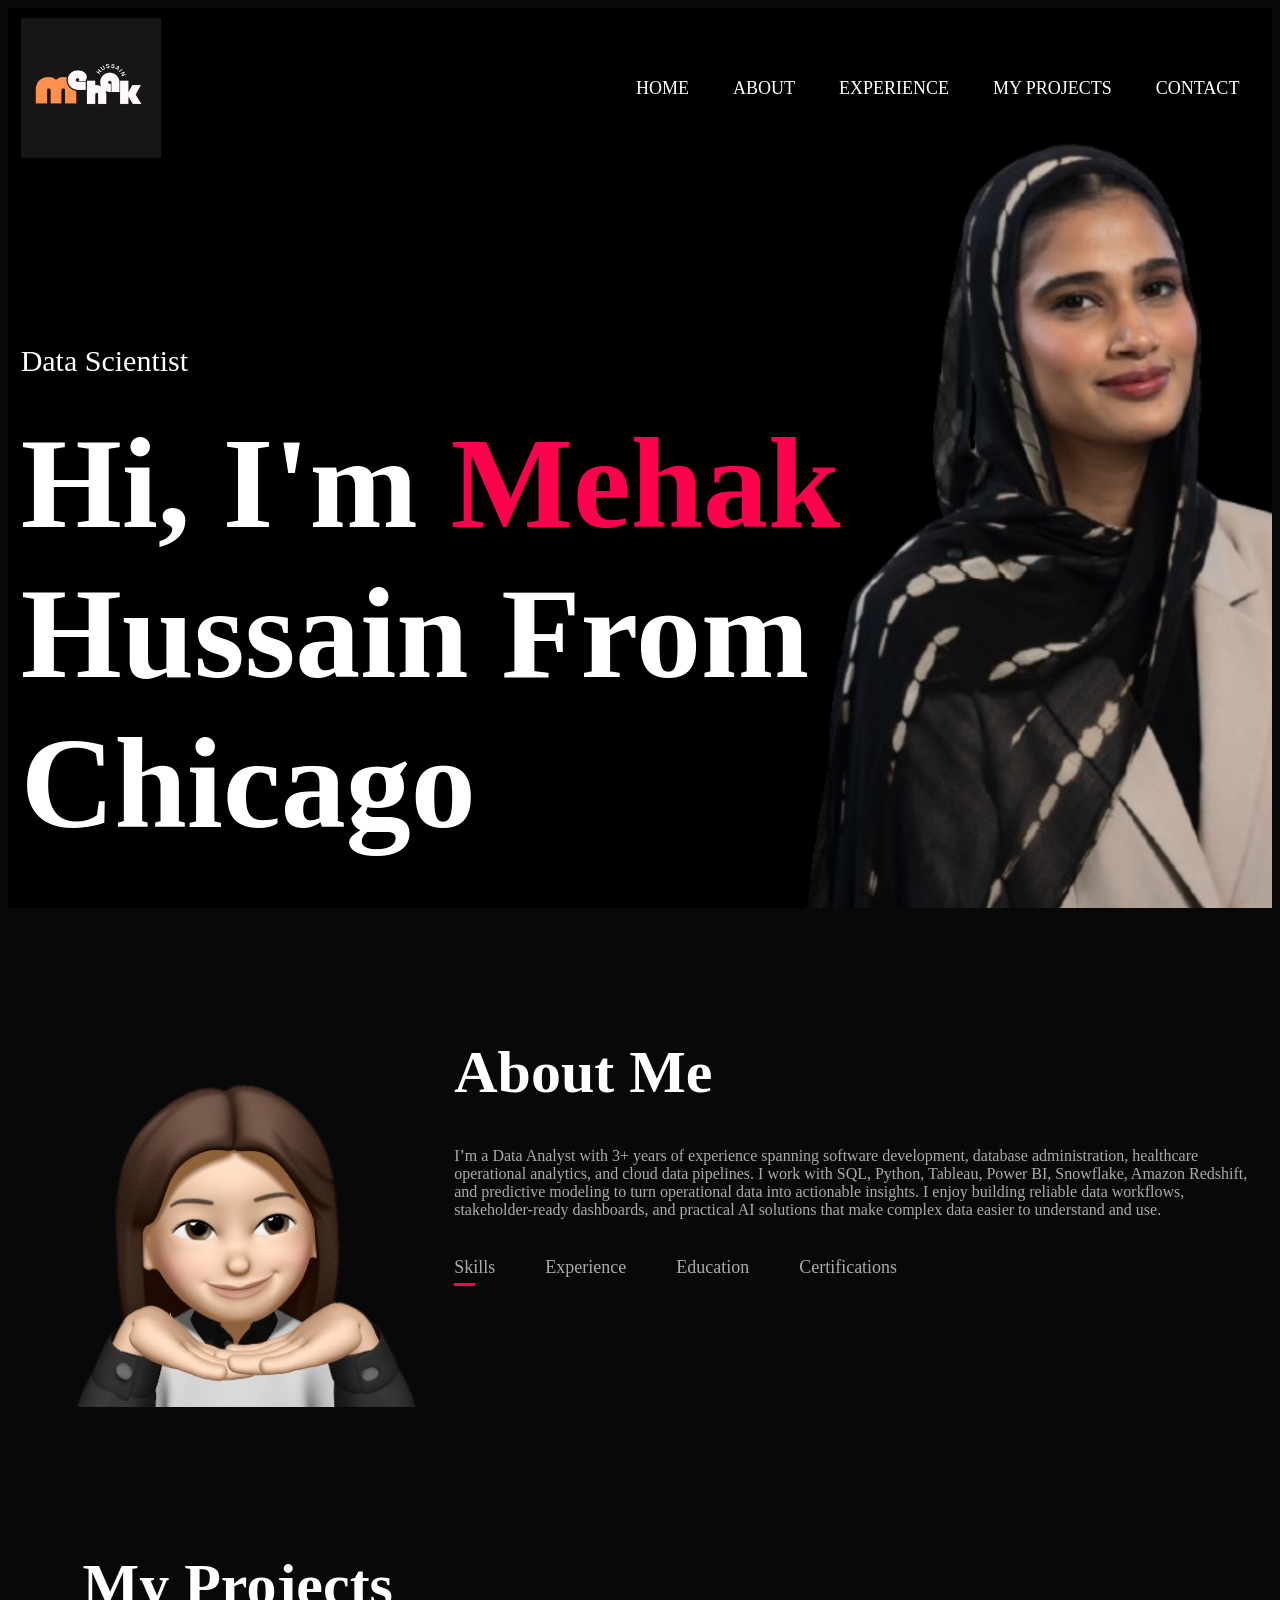
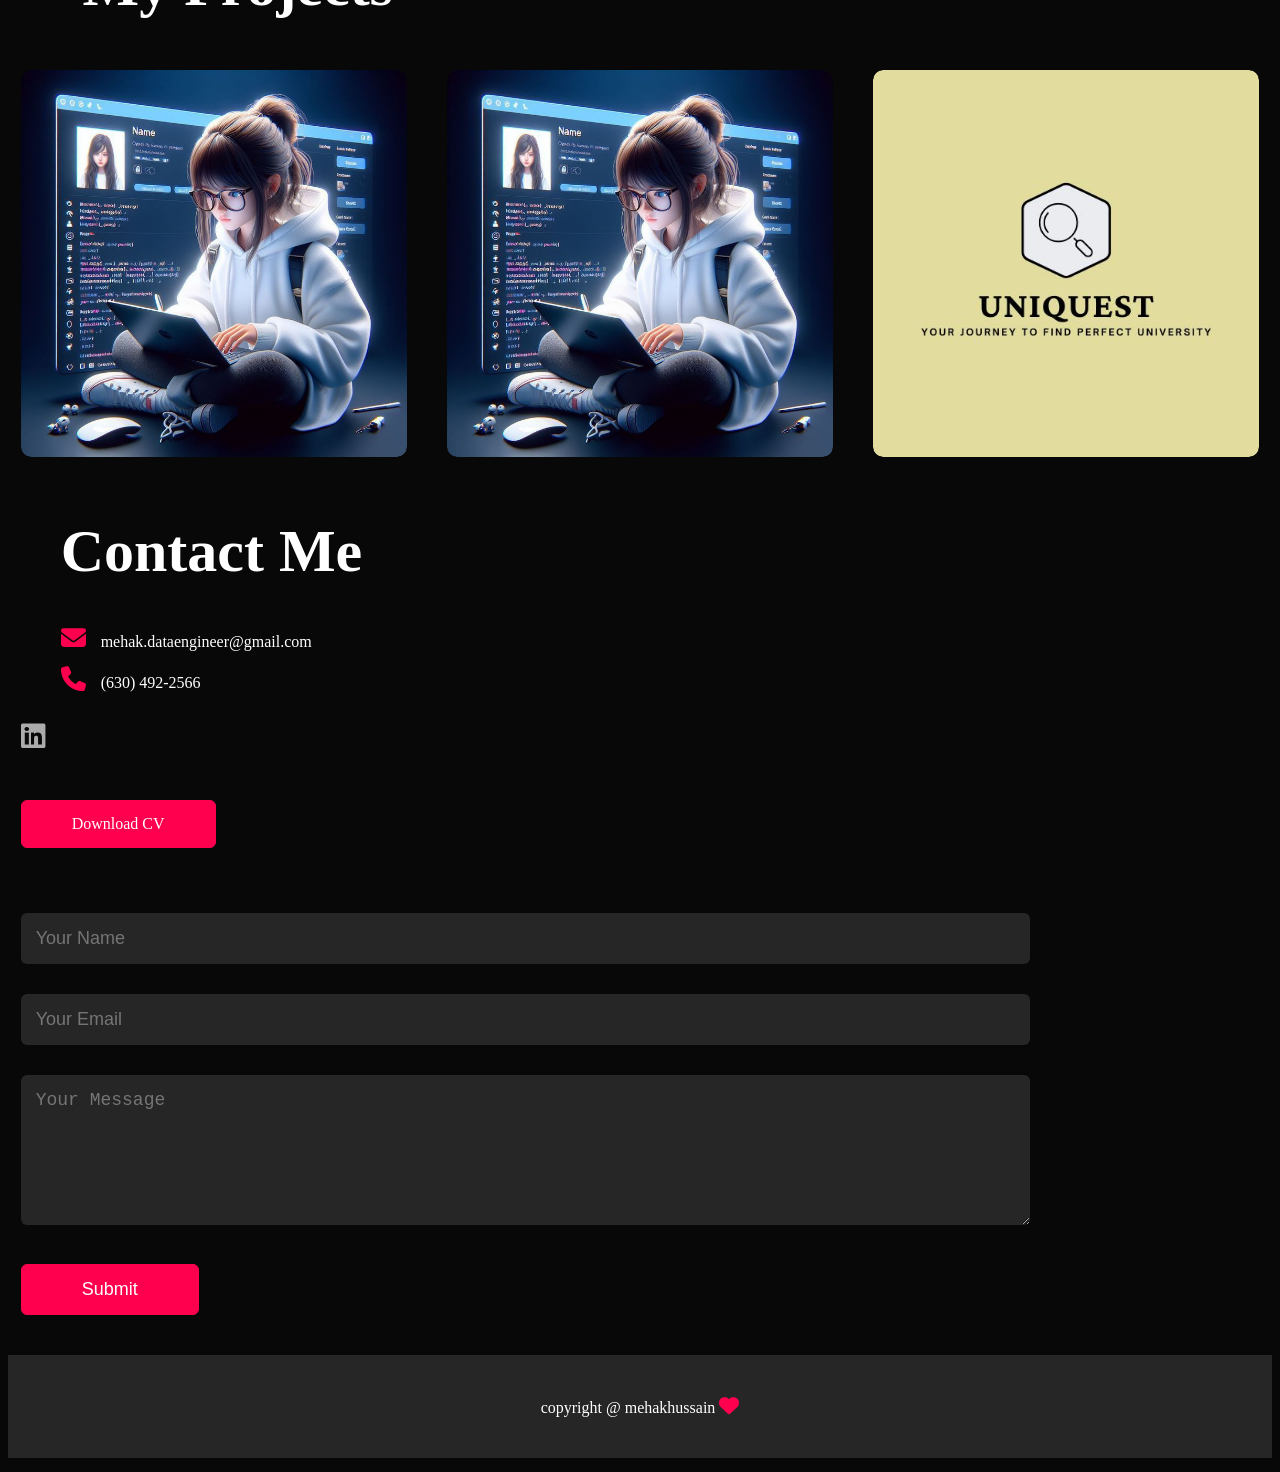
<file: index.html>
<!DOCTYPE html>
<html lang="en">
<head>
    <meta charset="UTF-8">
    <meta name="viewport" content="width=device-width, initial-scale=1.0">
    <title>Personal portfolio - Mehak Hussain</title>
    <link rel="stylesheet" href="https://cdnjs.cloudflare.com/ajax/libs/font-awesome/6.4.2/css/all.min.css">

    <link rel="stylesheet" href="portfolio.css">
</head>
<body>
    
 <div id="header">
    <div class=" container">
        <nav>
            <img src="images/m.png" class="logo">
            <ul id="sidemenu">
                <li> <a href="#header">HOME</a></li>
                <li> <a href="#about">ABOUT</a></li>
                <li> <a href="#about">EXPERIENCE</a></li>
                <li> <a href="#myproject">MY PROJECTS</a></li>
                <li> <a href="#contact">CONTACT</a></li>
                <i class="fa-solid fa-circle-xmark" onclick="closemenu()" ></i>
            </ul>
            <i class="fa-solid fa-bars" onclick="openmenu()"></i>
        </nav>
        <div class="header-text">
            <p>Data Scientist</p>
            <h1>Hi, I'm <span>Mehak</span><br>Hussain From Chicago</h1>
        </div>
    </div>
 </div>
 <!-- -----------about------------------ -->
<div id="about">
    <div class="container">
        <div class="row">
            <div class="about-col-1">
                <img src="images/ai.png" alt="Mehak Hussain">
            </div>
            <div class="about-col-2">
                <h1 class="subtitle">About Me</h1>
                <p>I’m a Data Analyst with 3+ years of experience spanning software development, database administration, healthcare operational analytics, and cloud data pipelines. I work with SQL, Python, Tableau, Power BI, Snowflake, Amazon Redshift, and predictive modeling to turn operational data into actionable insights. I enjoy building reliable data workflows, stakeholder-ready dashboards, and practical AI solutions that make complex data easier to understand and use.</p>
               <div class="tab-titles"> <p class="tab-links active-link" onclick="opentab(event, 'Skills')">Skills</p> <p class="tab-links" onclick="opentab(event, 'Experience')">Experience</p> <p class="tab-links" onclick="opentab(event, 'Education')">Education</p> <p class="tab-links" onclick="opentab(event, 'Certifications')">Certifications</p> </div>
                
                <div class="tab-contents" id="Skills">
                    <ul>
                        <li>
                            <span>Programming Languages</span><br>
                            Python, SQL, JavaScript, R, HTML5, CSS3
                        </li>

                        <li>
                            <span>Frameworks & APIs</span><br>
                            React.js, Node.js, FastAPI, REST APIs, Postman
                        </li>

                        <li>
                            <span>Data Visualization</span><br>
                            Tableau, Power BI, Chart.js, Interactive React Dashboards, JSON Data Handling
                        </li>

                        <li>
                            <span>Databases & Data Warehousing</span><br>
                            MySQL, Supabase, Snowflake, Amazon Redshift, SQL Server
                        </li>

                        <li>
                            <span>Data Engineering & Analytics</span><br>
                            ETL/ELT Workflows, Data Extraction & Transformation, Relational Database Design,
                            Data Modeling, Data Integration, Data Quality & Governance
                        </li>

                        <li>
                            <span>Machine Learning & AI</span><br>
                            XGBoost, SHAP, Logistic Regression, KNN, K-Means Clustering, SVD,
                            Predictive Modeling, Feature Engineering, NLP, Scikit-learn
                        </li>

                        <li>
                            <span>Cloud & Tools</span><br>
                            AWS, Git, GitHub, Jupyter Notebook, Google Colab, Excel, Microsoft 365
                        </li>
                    </ul>
                </div>

                <!-- Education -->
                <div class="tab-contents" id="Education">
                    <ul>
                        <li>
                            <span>Illinois Institute of Technology — Chicago, IL</span><br>
                            Master of Science, Information Technology and Management —
                            Data Science & Applied AI<br>
                            May 2026
                        </li>

                        <li>
                            <span>Rajiv Gandhi Proudyogiki Vishwavidyalaya (RGPV) — Bhopal, India</span><br>
                            Bachelor of Technology, Electronics and Communication Engineering<br>
                            June 2024
                        </li>
                    </ul>
                </div>

                <!-- Certifications -->
                <div class="tab-contents" id="Certifications">
                    <ul>
                        <li>
                            <span>AWS Cloud Technical Essentials</span><br>
                            Coursera — In Progress; expected completion September 2026
                        </li>
                    </ul>
                </div>

                <div class="tab-contents" id="Experience">
                    <ul>
                        <li>
                            <span>Dr. Huma Alam Clinic — Data Analyst (June 2026 - August 2026)</span><br>
                            Managed patient data entry, billing, and claims processing for 100+ patient records daily (400+ weekly) using AdvancedMD. Wrote SQL CTE queries to reconcile billing and claims data and supported Tableau/Redshift reporting, reducing report turnaround from about one week to same-day delivery while maintaining data quality across healthcare operational datasets.
                        </li>

                        <li>
                            <span>Skip Repairs LLC — Data Analyst / Software Developer (July 2025 - May 2026)</span><br>
                            Joined the platform at approximately 30% feature completion and contributed through full development to client trial launch, helping deliver a production-ready leasing platform. Led a 2-person development team in India, coordinating sprint priorities, code reviews, and delivery timelines across time zones. Built full-stack features using React, Node.js, SQL, and Supabase while supporting 75 vehicle accounts and 200–300+ users and resolving 500+ support and bug tickets. Built an automated driver's-license OCR lease-generation pipeline that reduced lease processing time from about 5 minutes to 1 minute and eliminated manual data-entry errors. Applied least-privilege access practices through Tailscale VPN and individual VM credentials.
                        </li>

                        <li>
                            <span>OLIB — Data Analyst / Software Developer (June 2022 - May 2024)</span><br>
                            Analyzed library, book, creator, and client engagement data across a 3000+ library network — using Excel and Google Sheets initially, later Python (pandas) — to identify content, outreach, and engagement patterns across creators, and campaigns, supporting data-driven publication and growth strategies.
                            Contacted 50+ creators daily, consistently exceeding outreach targets over two years and building collaborations with 100s of creators to promote books from 10–25 onboarded authors/clients; maintained outreach and engagement data in Excel and Google Sheets to track responses, conversions, creator performance, and campaign outcomes.
                            Built 3+ Power BI and Tableau dashboards, reviewed weekly by leadership, to visualize library, catalog, creator-engagement, and content-performance metrics — replacing manual reporting with self-serve visibility into outreach and publication performance.
                            Developed and maintained full-stack web and Flutter mobile application features for book, author, and publication data, using Dart, JSON, databases, and e-book/PDF content to integrate 20–50 newly published titles; manually validated content and performed end-to-end testing to ensure new books were correctly displayed and accessible to readers.
                            Maintained two OLIB websites, adding and updating 1,000+ library listings over two years — including new libraries, city-based linking, book catalogs, and facility details — supporting the network's expansion across India as the company grew from its Bhopal base.
                        </li>
                    </ul>
                </div>
               
            </div>
        </div>
    </div>
</div>
<!-- ---------------------projects---------------------------- -->
<div id="myproject">
    <div class="container">
        <h1 class="subtitle">My Projects</h1>
        <div class="work-list">
            <div class="work">
                <img src="images/Unlocking the Secrets of Color Theory in Web Design.jpeg" alt="PredicX predictive maintenance project">
                <div class="layer">
                    <h3>PredicX — AI-Driven Predictive Maintenance</h3>
                    <p>Led a team of three to build an end-to-end data platform processing 120,000+ maintenance records. Built an XGBoost failure-risk model, interactive React dashboard, SHAP explanations, and BERTopic classification of 63 defect categories.</p>
                    <a href="https://github.com/mehhakh13/ai-predictive-maintenance-capstone" target="_blank" rel="noopener noreferrer"><i class="fa-solid fa-arrow-up-right-from-square"></i></a>
                </div>
            </div>
            <div class="work">
                <img src="images/Unlocking the Secrets of Color Theory in Web Design.jpeg" alt="Book recommendation system">
                <div class="layer">
                    <h3>Book Recommendation System & Model Evaluation</h3>
                    <p>Developed a hybrid collaborative and content-based recommendation system on a 100K-record dataset. Benchmarked XGBoost, KNN, K-Means, Logistic Regression, and SVD, achieving 97.74% prediction accuracy.</p>
                    <a href="#" aria-label="Readiculous GitHub repository to be added"><i class="fa-solid fa-arrow-up-right-from-square"></i></a>
                </div>
            </div>
            <div class="work">
                <img src="images/Search Analysis Logo (1) 2.42.10 PM.jpg" alt="Uni Quest university finder app">
                <div class="layer">
                    <h3>Uni Quest — University Finder App</h3>
                    <p>Led a 4-person team, designed core UI flows, built the Flutter frontend, and wrote SQL CRUD operations supporting the app's relational data flows.</p>
                    <a href="https://github.com/whoseunassailable/uni_quest_project" target="_blank" rel="noopener noreferrer"><i class="fa-solid fa-arrow-up-right-from-square"></i></a>
                </div>
            </div>
        </div>
    </div>
</div>
<!-- ---------------------------contact------- -->
 <div id="contact">
    <div class="container">
        <div class="row">
            <div class="contact-left">
                <h1 class="subtitle">Contact Me</h1>
                <p><i class="fa-solid fa-envelope"></i>mehak.dataengineer@gmail.com</p>
                <p><i class="fa-solid fa-phone"></i>(630) 492-2566</p>
                <div class="social-icons">
                    <a href="https://www.linkedin.com/in/mehakhussain/" target="_blank" rel="noopener noreferrer"><i class="fa-brands fa-linkedin"></i></a>
                </div>
                <a href="./images/Mehak_Hussain_Resume_DataAnalyst.pdf" download class ="btn btn2">Download CV</a>
            </div>
            <div class="contact-right">
                <form name="submit-to-google-sheet">
                    <input type="text" name="Name" placeholder="Your Name" required>
                    <input type="email" name="email" placeholder="Your Email" required >
                    <textarea name="Message" rows="6" placeholder="Your Message"></textarea>
                    <button type="submit" class="btn btn2">Submit </button>
                </form>
                <span id="message"></span>
            </div>
        </div>
    </div>
    <div id="copyright">
        <p>copyright @ mehakhussain <i class="fa-solid fa-heart"></i></p>
    </div> 
 </div>
   
<script>

    var tablinks = document.getElementsByClassName("tab-links");
    var tabcontents = document.getElementsByClassName("tab-contents");

    function opentab(event, tabname){
        for (const tablink of tablinks) {
            tablink.classList.remove("active-link");
        }
        for (const tabcontent of tabcontents) {
            tabcontent.classList.remove("active-tab");
        }
        event.currentTarget.classList.add("active-link");
        document.getElementById(tabname).classList.add("active-tab");
    }
 

</script>
<!-- -------for sidemenu--------- -->
<script>
    var sidemenu = document.getElementById("sidemenu");

    function openmenu(){
        sidemenu.style.right = "0px";
    }
    function closemenu(){
        sidemenu.style.right = "-200px";
    }

</script>
<!-- ------GOOGLEFORM--------- -->

<script>
    const scriptURL = 'https://script.google.com/macros/s/AKfycbxhJGiQxl4BJ8uGgBikkiPhJNmfhieBjp9x5no9t7YE8JuDgfpzvxS1beGXvv3TlId3TQ/exec'
    const form = document.forms['submit-to-google-sheet']
    const message=document.getElementById("message")
    form.addEventListener('submit', e => {
      e.preventDefault()
      fetch(scriptURL, { method: 'POST', body: new FormData(form)})
        .then(response => {
            message.innerHTML= "Message sent successfully"
            setTimeout(function(){
                message.innerHTML = ""
            },5000)
            form.reset()

        })
        .catch(error => {
            message.innerHTML = 'Something went wrong. Please try again.';
            console.error('Error!', error.message);
        })
    })
</script>

</body>
</html>
</file>
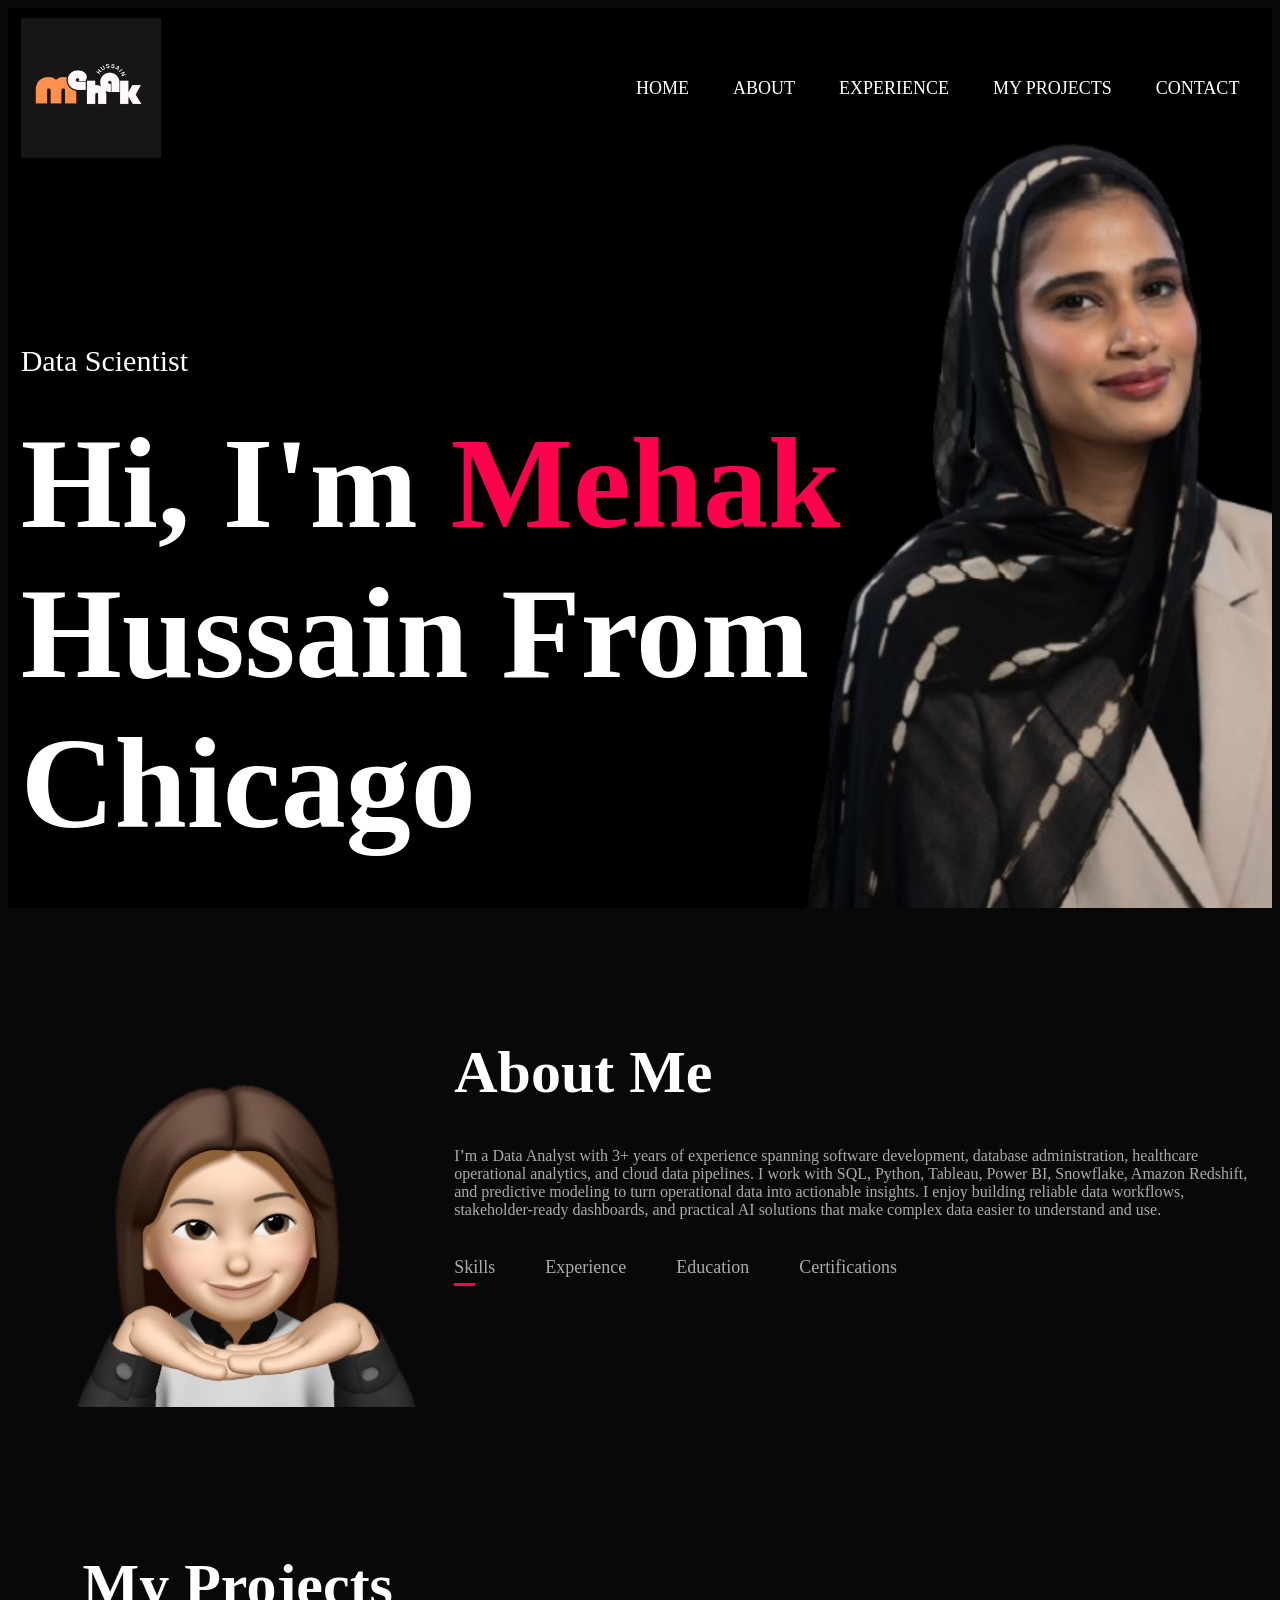
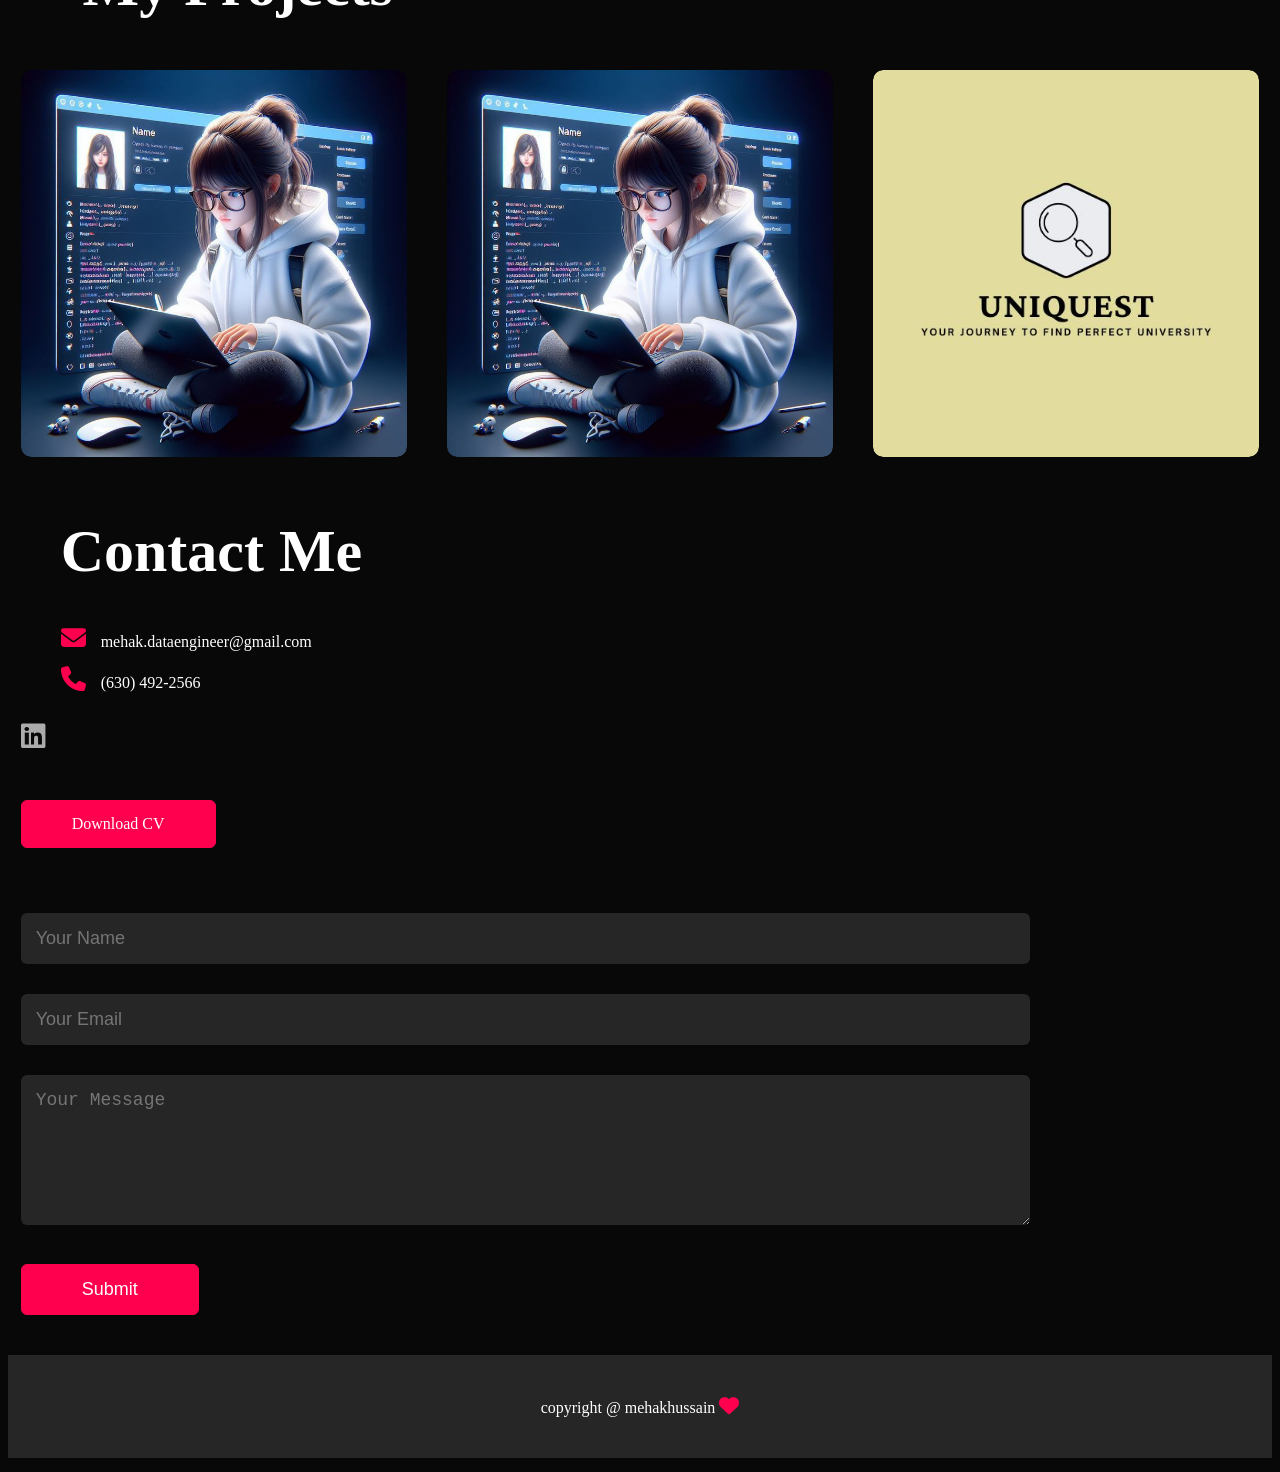
<file: potfolio.html>
<!DOCTYPE html>
<html lang="en">
<head>
    <meta charset="UTF-8">
    <meta name="viewport" content="width=device-width, initial-scale=1.0">
    <title>Personal portfolio - Mehak Hussain</title>
    <link rel="stylesheet" href="https://cdnjs.cloudflare.com/ajax/libs/font-awesome/6.4.2/css/all.min.css">

    <link rel="stylesheet" href="portfolio.css">
</head>
<body>
    
 <div id="header">
    <div class=" container">
        <nav>
            <img src="images/m.png" class="logo">
            <ul id="sidemenu">
                <li> <a href="#header">HOME</a></li>
                <li> <a href="#about">ABOUT</a></li>
                <li> <a href="#about">EXPERIENCE</a></li>
                <li> <a href="#myproject">MY PROJECTS</a></li>
                <li> <a href="#contact">CONTACT</a></li>
                <i class="fa-solid fa-circle-xmark" onclick="closemenu()" ></i>
            </ul>
            <i class="fa-solid fa-bars" onclick="openmenu()"></i>
        </nav>
        <div class="header-text">
            <p>Data Scientist</p>
            <h1>Hi, I'm <span>Mehak</span><br>Hussain From Chicago</h1>
        </div>
    </div>
 </div>
 <!-- -----------about------------------ -->
<div id="about">
    <div class="container">
        <div class="row">
            <div class="about-col-1">
                <img src="images/_____________________-removebg-preview.png" alt="Mehak Hussain">
            </div>
            <div class="about-col-2">
                <h1 class="subtitle">About Me</h1>
                <p>I’m a Data Analyst with 3+ years of experience spanning software development, database administration, healthcare operational analytics, and cloud data pipelines. I work with SQL, Python, Tableau, Power BI, Snowflake, Amazon Redshift, and predictive modeling to turn operational data into actionable insights. I enjoy building reliable data workflows, stakeholder-ready dashboards, and practical AI solutions that make complex data easier to understand and use.</p>
               <div class="tab-titles"> <p class="tab-links active-link" onclick="opentab(event, 'Skills')">Skills</p> <p class="tab-links" onclick="opentab(event, 'Experience')">Experience</p> <p class="tab-links" onclick="opentab(event, 'Education')">Education</p> <p class="tab-links" onclick="opentab(event, 'Certifications')">Certifications</p> </div>
                
                <div class="tab-contents" id="Skills">
                    <ul>
                        <li>
                            <span>Programming Languages</span><br>
                            Python, SQL, JavaScript, R, HTML5, CSS3
                        </li>

                        <li>
                            <span>Frameworks & APIs</span><br>
                            React.js, Node.js, FastAPI, REST APIs, Postman
                        </li>

                        <li>
                            <span>Data Visualization</span><br>
                            Tableau, Power BI, Chart.js, Interactive React Dashboards, JSON Data Handling
                        </li>

                        <li>
                            <span>Databases & Data Warehousing</span><br>
                            MySQL, Supabase, Snowflake, Amazon Redshift, SQL Server
                        </li>

                        <li>
                            <span>Data Engineering & Analytics</span><br>
                            ETL/ELT Workflows, Data Extraction & Transformation, Relational Database Design,
                            Data Modeling, Data Integration, Data Quality & Governance
                        </li>

                        <li>
                            <span>Machine Learning & AI</span><br>
                            XGBoost, SHAP, Logistic Regression, KNN, K-Means Clustering, SVD,
                            Predictive Modeling, Feature Engineering, NLP, Scikit-learn
                        </li>

                        <li>
                            <span>Cloud & Tools</span><br>
                            AWS, Git, GitHub, Jupyter Notebook, Google Colab, Excel, Microsoft 365
                        </li>
                    </ul>
                </div>

                <!-- Education -->
                <div class="tab-contents" id="Education">
                    <ul>
                        <li>
                            <span>Illinois Institute of Technology — Chicago, IL</span><br>
                            Master of Science, Information Technology and Management —
                            Data Science & Applied AI<br>
                            May 2026
                        </li>

                        <li>
                            <span>Rajiv Gandhi Proudyogiki Vishwavidyalaya (RGPV) — Bhopal, India</span><br>
                            Bachelor of Technology, Electronics and Communication Engineering<br>
                            June 2024
                        </li>
                    </ul>
                </div>

                <!-- Certifications -->
                <div class="tab-contents" id="Certifications">
                    <ul>
                        <li>
                            <span>AWS Cloud Technical Essentials</span><br>
                            Coursera — In Progress; expected completion September 2026
                        </li>
                    </ul>
                </div>

                <div class="tab-contents" id="Experience">
                    <ul>
                        <li>
                            <span>Dr. Huma Alam Clinic — Data Analyst (June 2026 - August 2026)</span><br>
                            Managed patient data entry, billing, and claims processing for 100+ patient records daily (400+ weekly) using AdvancedMD. Wrote SQL CTE queries to reconcile billing and claims data and supported Tableau/Redshift reporting, reducing report turnaround from about one week to same-day delivery while maintaining data quality across healthcare operational datasets.
                        </li>

                        <li>
                            <span>Skip Repairs LLC — Full-Stack Developer (June 2025 - May 2026)</span><br>
                            Joined the platform at approximately 30% feature completion and contributed through full development to client trial launch, helping deliver a production-ready leasing platform. Led a 2-person development team in India, coordinating sprint priorities, code reviews, and delivery timelines across time zones. Built full-stack features using React, Node.js, SQL, and Supabase while supporting 75 vehicle accounts and 200–300+ users and resolving 500+ support and bug tickets. Built an automated driver's-license OCR lease-generation pipeline that reduced lease processing time from about 5 minutes to 1 minute and eliminated manual data-entry errors. Applied least-privilege access practices through Tailscale VPN and individual VM credentials.
                        </li>

                        <li>
                            <span>Netlink — Data Analyst (May 2022 - August 2024)</span><br>
                            Built 10–15 Tableau and Power BI dashboards for 30–50 stakeholders, saving approximately 5–10 hours per week in manual reporting. Wrote SQL across 500K–2M+ records and supported 5–8 internal applications and database administration.
                        </li>
                    </ul>
                </div>
               
            </div>
        </div>
    </div>
</div>
<!-- ---------------------projects---------------------------- -->
<div id="myproject">
    <div class="container">
        <h1 class="subtitle">My Projects</h1>
        <div class="work-list">
            <div class="work">
                <img src="images/Unlocking the Secrets of Color Theory in Web Design.jpeg" alt="PredicX predictive maintenance project">
                <div class="layer">
                    <h3>PredicX — AI-Driven Predictive Maintenance</h3>
                    <p>Led a team of three to build an end-to-end data platform processing 120,000+ maintenance records. Built an XGBoost failure-risk model, interactive React dashboard, SHAP explanations, and BERTopic classification of 63 defect categories.</p>
                    <a href="https://github.com/mehhakh13/ai-predictive-maintenance-capstone" target="_blank" rel="noopener noreferrer"><i class="fa-solid fa-arrow-up-right-from-square"></i></a>
                </div>
            </div>
            <div class="work">
                <img src="images/Unlocking the Secrets of Color Theory in Web Design.jpeg" alt="Book recommendation system">
                <div class="layer">
                    <h3>Book Recommendation System & Model Evaluation</h3>
                    <p>Developed a hybrid collaborative and content-based recommendation system on a 100K-record dataset. Benchmarked XGBoost, KNN, K-Means, Logistic Regression, and SVD, achieving 97.74% prediction accuracy.</p>
                    <a href="#" aria-label="Readiculous GitHub repository to be added"><i class="fa-solid fa-arrow-up-right-from-square"></i></a>
                </div>
            </div>
            <div class="work">
                <img src="images/Search Analysis Logo (1) 2.42.10 PM.jpg" alt="Uni Quest university finder app">
                <div class="layer">
                    <h3>Uni Quest — University Finder App</h3>
                    <p>Led a 4-person team, designed core UI flows, built the Flutter frontend, and wrote SQL CRUD operations supporting the app's relational data flows.</p>
                    <a href="https://github.com/whoseunassailable/uni_quest_project" target="_blank" rel="noopener noreferrer"><i class="fa-solid fa-arrow-up-right-from-square"></i></a>
                </div>
            </div>
        </div>
    </div>
</div>
<!-- ---------------------------contact------- -->
 <div id="contact">
    <div class="container">
        <div class="row">
            <div class="contact-left">
                <h1 class="subtitle">Contact Me</h1>
                <p><i class="fa-solid fa-envelope"></i>mehak.dataengineer@gmail.com</p>
                <p><i class="fa-solid fa-phone"></i>(630) 492-2566</p>
                <div class="social-icons">
                    <a href="https://www.linkedin.com/in/mehakhussain/" target="_blank" rel="noopener noreferrer"><i class="fa-brands fa-linkedin"></i></a>
                </div>
                <a href="./images/Mehak_Hussain_Resume_DataAnalyst.pdf" download class ="btn btn2">Download CV</a>
            </div>
            <div class="contact-right">
                <form name="submit-to-google-sheet">
                    <input type="text" name="Name" placeholder="Your Name" required>
                    <input type="email" name="email" placeholder="Your Email" required >
                    <textarea name="Message" rows="6" placeholder="Your Message"></textarea>
                    <button type="submit" class="btn btn2">Submit </button>
                </form>
                <span id="message"></span>
            </div>
        </div>
    </div>
    <div id="copyright">
        <p>copyright @ mehakhussain <i class="fa-solid fa-heart"></i></p>
    </div> 
 </div>
   
<script>

    var tablinks = document.getElementsByClassName("tab-links");
    var tabcontents = document.getElementsByClassName("tab-contents");

    function opentab(event, tabname){
        for (const tablink of tablinks) {
            tablink.classList.remove("active-link");
        }
        for (const tabcontent of tabcontents) {
            tabcontent.classList.remove("active-tab");
        }
        event.currentTarget.classList.add("active-link");
        document.getElementById(tabname).classList.add("active-tab");
    }
 

</script>
<!-- -------for sidemenu--------- -->
<script>
    var sidemenu = document.getElementById("sidemenu");

    function openmenu(){
        sidemenu.style.right = "0px";
    }
    function closemenu(){
        sidemenu.style.right = "-200px";
    }

</script>
<!-- ------GOOGLEFORM--------- -->

<script>
    const scriptURL = 'https://script.google.com/macros/s/AKfycbxhJGiQxl4BJ8uGgBikkiPhJNmfhieBjp9x5no9t7YE8JuDgfpzvxS1beGXvv3TlId3TQ/exec'
    const form = document.forms['submit-to-google-sheet']
    const message=document.getElementById("message")
    form.addEventListener('submit', e => {
      e.preventDefault()
      fetch(scriptURL, { method: 'POST', body: new FormData(form)})
        .then(response => {
            message.innerHTML= "Message sent successfully"
            setTimeout(function(){
                message.innerHTML = ""
            },5000)
            form.reset()

        })
        .catch(error => {
            message.innerHTML = 'Something went wrong. Please try again.';
            console.error('Error!', error.message);
        })
    })
</script>

</body>
</html>
</file>
<file: portfolio.css>
\*{
    margin: 0;
    padding: 0;
    font-family: 'Poppins', sans-serif;
    box-sizing: border-box;
}
html{
    scroll-behavior: smooth;
}
body{
    background-color: #080808;
    color: #fff;
}
#header{
    width: 100%;
    height: 100vh;
    background-image: url(images/imagesDSC_5630-removebg-preview.png);
    background-size: cover;
    background-position: center;
}
.container{
    padding: 10px 1%;
}

nav{
    display: flex;
    align-items: center;
    justify-content: space-between;
    flex-wrap: wrap;
}
.logo{
    width: 140px;

}

nav ul li {
    display: inline-block;
    list-style: none;
    margin: 10px 20px;
}

nav ul li a {
    color:#fff;
    text-decoration: none;
    font-size: 18px;
    position: relative;

}
nav ul li a::after{
    content: '';
    width: 0;
    height: 3px;
    background: #ff004f;
    position: absolute;
    left: 0;
    bottom: -6px;
    transition: 0.5s;
}

nav ul li a:hover::after{
    width: 100%;
}
.header-text{
    margin-top: 15%;
    font-size: 30px;
}
.header-text h1{
    font-size: 130px;
    margin-top: 20px;
}
.header-text h1 span {
    color: #ff004f;
}
/* -----------about-------- */
#about{
    padding: 80px 0;
    color: #ababab;
}
.row {
    display: flex;
    justify-content: space-between;
    flex-wrap:  wrap ;
}
.about-col-1{
    flex-basis: 35%;

}
.about-col-1 img{
    width: 100%;
    
}
.about-col-2{
    flex-basis: 65%;

}
.subtitle{
    font-size: 60px;
    font-weight: 600;
    color: #fff;
}

.tab-titles{
    display: flex;
    margin: 20px 0 40px;

}
.tab-links{
    margin-right: 50px;
    font-size: 18px;
    font-weight: 500;
    cursor: pointer;
    position: relative;
}
.tab-links::after{
    content: '';
    width: 0;
    height: 3px;
    background: #ff004f;
    position: absolute;
    left: 0;
    bottom: -8px;
    transition: 0.5s;
}
.tab-links.active-link::after{
    width: 50%; 
}
.tab-contents ul li {
    list-style: none;
    margin: 10px 0;

}
.tab-contents ul li span{
    color: #b54769;
    font-size: 14px;
}
.tab-contents{
    display: none;
}
.tab-contents.active-tab{
    display: block;

}

/* ----------------myprojetcs--------------------- */
#myproject h1{
    padding: 0 5%;
}
.work-list{
    display: grid;
    grid-template-columns: repeat(auto-fit, minmax(250px, 1fr));
    grid-gap: 40px;
    margin-top: 50px;
}
.work{
    border-radius: 10px;
    position: relative;
    overflow: hidden;
}
.work img{
    width: 100%;
    border-radius: 10px;
    display: block;
    transition: transform 0.5s;

}
i {
    font-size: 20px;
    color: rgb(0, 30, 255);
}
.layer{
    width: 100%;
    height: 0%;
    background: linear-gradient(rgba(0,0,0,0.6), #ff004f);
    border-radius: 10px;
    position: absolute;
    left: 0;
    bottom: 0;
    overflow: hidden;
    display: flex;
    align-items: center;
    justify-content: center;
    flex-direction: column;
    padding: 0 40px;
    text-align: center;
    font-size: 14px;
    transition: height 0.5s;
}
.layer h3{
    font-weight: 500;
    margin-bottom: 20px;

}
.layer a{
    margin-top: 20px;
    color: #ff004f;
    text-decoration: none;
    font-size: 18px;
    line-height: 60px;
    background: #fff;
    width: 60px;
    height: 60px;
    border-radius: 50%;
    text-align: center;
}
.work:hover img{
    transform: scale(1.1);

}
.work:hover .layer{
    height: 100%;
}
.btn{
    display: block;
    margin: 50px auto;
    width: fit-content;
    border: 1px solid #ff004f;
    padding: 14px 50px;
    border-radius: 6px;
    text-decoration: none;
    color: white;
    transition: background 0.5s;
}
.btn:hover{
    background: #ff004f;
}
/* -----------------contact----------- */
.contact-left h1{
    padding: 0 40px;
}
.contact-left p{
    padding: 0 40px;
}
.contact-right p{
    flex-basis: 60%;
    margin-top: 30px;
}

.contact-left p i{
    color: #ff004f;
    margin-right: 15px;
    font-size:25px;
}
.social-icons{
    margin-top: 30px;
}
.social-icons a i{
    text-decoration: none;
    font-size: 28px;
    margin-right: 15px;
    color: #ababab;
    display: inline-block;
    transition: transform 0.5s;
}
.social-icons a i:hover{
    color: #ff004f;
    transform: translateY(-5px);
}
.btn.btn2{
    display: inline-block;
    background: #ff004f;
}
.contact-right form{
    width: 100%;
}
form input, form textarea{
    width: 100%;
    border: 0;
    outline: none;
    background: #262626;
    padding: 15px;
    margin: 15px 0;
    color: #fff;
    font-size: 18px;
    border-radius: 6px;
}
form .btn2{
    padding: 14px 60px;
    font-size: 18px;
    margin-top: 20px;
    cursor: pointer;
}

#copyright{
    width: 100%;
    text-align: center;
    padding: 25px 0;
    background: #262626;
    font-weight: 300;
    margin-top: 20px;
}
#copyright i{
    color: #ff004f;
}
/* --------------------css for small screens---------- */

nav .fa-solid{
    display: none;
}


@media only screen and (max-width: 600px){
    #header{
        background-image: url(images/Untitled\ design.png);
    }
    .header-text{
        margin-top: 65%;
        font-size: 16px;
    }
    .header-text h1{
        font-size: 30px;
    }
    nav .fa-solid{
        display: block;
        font-size: 25px;
        color: #fff;
    }
    nav ul{
        background:#ff004f;
        position: fixed;
        top: 0;
        right: -200px;
        width: 200px;
        height: 100vh;
        padding-top: 50px;
        z-index: 2;
        transition: right 0.5s;
    }
    nav ul li{
        display: block;
        margin: 25px;

    }
    nav ul .fa-solid{
        position: absolute;
        top: 25px;
        left: 25px;
        cursor: pointer;

    }
    .subtitle{
        font-size: 40px;
    }
    .about-col-1, .about-col-2{
        flex-basis: 100%;
    }
    .about-col-1{
        margin-bottom: 30px;
    }
    .about-col-2{
        font-size: 14px;
    }
    .about-col-2 h1{
        padding: 10px 20px;
    }
   
    .tab-links{
        font-size: 16px;
        margin-left: 20px;
    }
    .tab-contents{
        margin-left: 20px;

    }
    .contact-left, .contact-right{
        flex-basis: 100%;
    }
    .copyright{
        font-size: 14px;
    }
}
#message{
    color: #61b752;
    margin-top: -40px;
    display: block;
}
</file>
